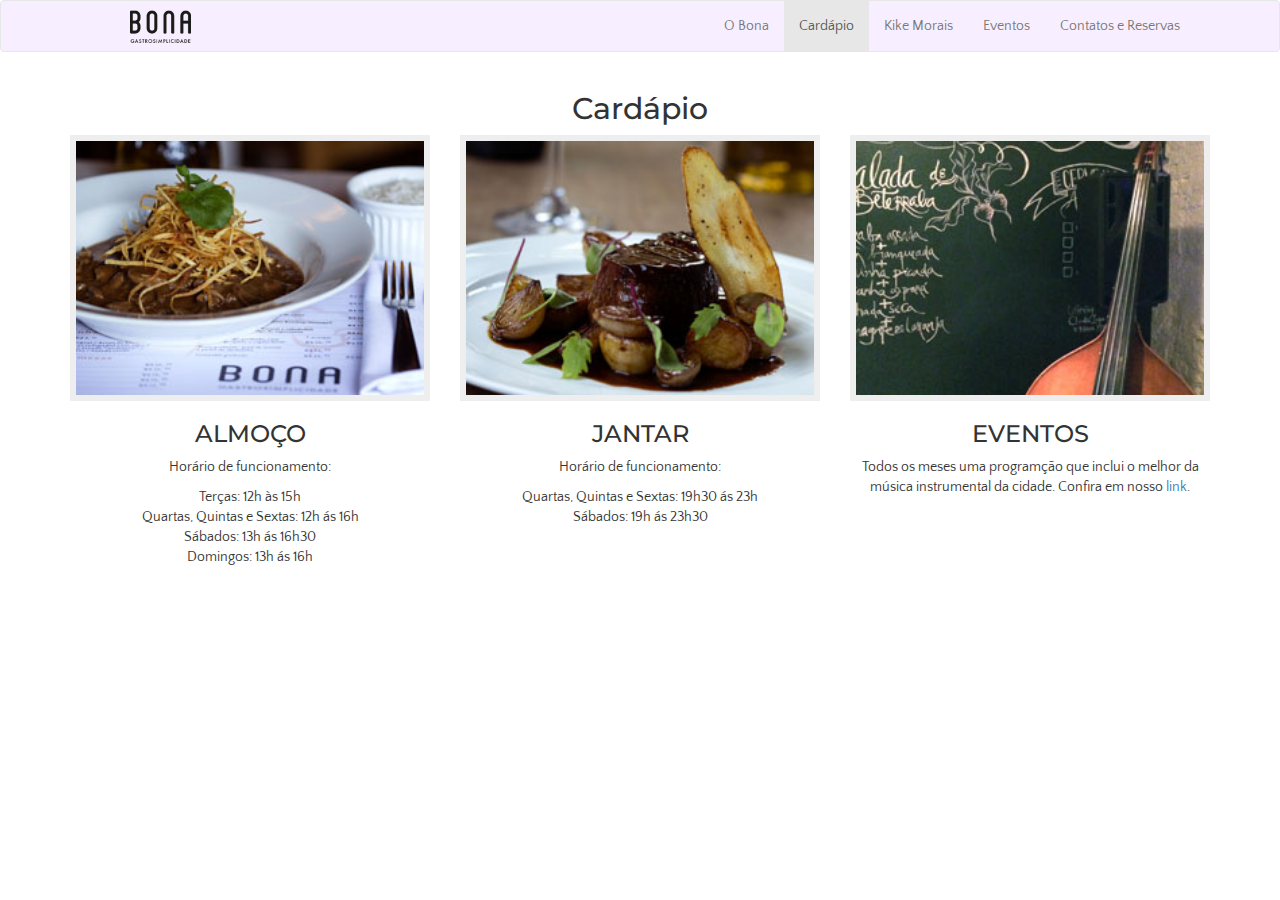
<file: cardapio.html>
<html>
<head>
    <title>Bona Gastro | Cardápio</title>
    <meta charset="utf-8" />

    <!--Links para CSS e JS do Bootstrap e JQuery-->
    <link rel="stylesheet" href="https://maxcdn.bootstrapcdn.com/bootstrap/3.4.1/css/bootstrap.min.css">
    <script src="https://ajax.googleapis.com/ajax/libs/jquery/3.5.1/jquery.min.js"></script>
    <script src="https://maxcdn.bootstrapcdn.com/bootstrap/3.4.1/js/bootstrap.min.js"></script>
    <link rel="preconnect" href="https://fonts.gstatic.com">
    <link href="https://fonts.googleapis.com/css2?family=Montserrat:wght@100;300;400;700&family=Quattrocento+Sans:ital,wght@0,400;0,700;1,400&display=swap" rel="stylesheet">
    <link rel="stylesheet" href="css/bonagastro.css">

    <link rel="icon" href="favicon.png">
</head>

<body>
    <nav class="navbar navbar-default navbar-reprograma">
        <div class="container">
            <div class="navbar-header">
                <a href="index.html" class="navbar-brand">
                    <img id="navbar-brand-bona" src="img/logo.png" alt="Logotipo Bonagastro">
                </a>
                <button class="navbar-toggle glyphicon glyphicon-menu-hamburger" data-toggle="collapse" data-target="#navbar-bona"></button>
            </div>
            <ul id="navbar-bona" class="nav navbar-nav navbar-right collapse navbar-collapse">
                <li><a href="index.html">O Bona</a></li>
                <li class="active"><a href="cardapio.html">Cardápio</a></li>
                <li><a href="kike-morais.html">Kike Morais</a></li>
                <li><a href="">Eventos</a></li>
                <li><a href="">Contatos e Reservas</a></li>
            </ul>
        </div>
    </nav>

    <div class="container">
        <div class="row">
            <h2 class="text-upercase text-center">Cardápio</h2>
        </div>
        <!-- /.row -->
        <div class="row">
            <div class="col-sm-4 text-center">
                <img class="bona-cardapio" src="img/01.jpg" alt="Imagem almoço do cardapio">
                <h3 class="text-uppercase">Almoço</h3>
                <p>Horário de funcionamento:</p>
                <ul class="list-unstyled">
                    <li>Terças: 12h às 15h</li>
                    <li>Quartas, Quintas e Sextas: 12h ás 16h</li>
                    <li>Sábados: 13h ás 16h30</li>
                    <li>Domingos: 13h ás 16h</li>
                </ul>
            </div>
            <!-- /.col-md-4 -->
            <div class="col-sm-4 text-center">
                <img class="bona-cardapio" src="img/02.jpg" alt="Imagem jantar do cardapio">
                <h3 class="text-uppercase">Jantar</h3>
                <p>Horário de funcionamento:</p>
                <ul class="list-unstyled">
                    <li>Quartas, Quintas e Sextas: 19h30 ás 23h</li>
                    <li>Sábados: 19h ás 23h30</li>
                </ul>
            </div>
            <!-- /.col-md-4 -->
            <div class="col-sm-4 text-center">
                <img class="bona-cardapio" src="img/03.jpg" alt="Imagem Eventos do cardapio">
                <h3 class="text-uppercase">Eventos</h3>
                <p>Todos os meses uma programção que inclui o melhor da música instrumental da cidade. Confira em nosso <a href="#">link</a>.</p>
            </div>
            <!-- /.col-md-4 -->
            
        </div>
        <!-- /.row -->
    </div>
    <!-- /.container -->
    
</body>
</html>
</file>
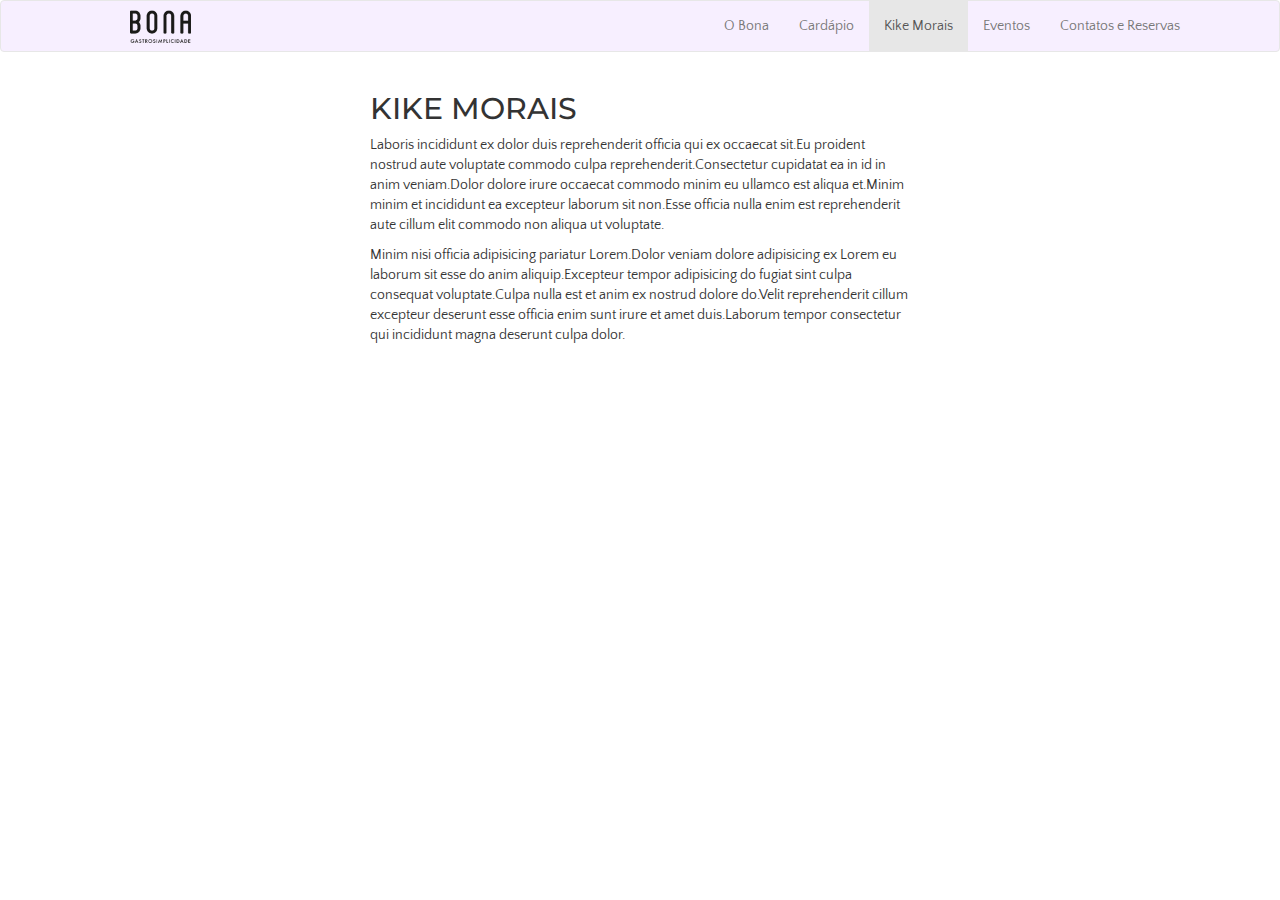
<file: kike-morais.html>
<html>
<head>
    <title>Bona Gastro | Kike Morais</title>
    <meta charset="utf-8" />

    <!--Links para CSS e JS do Bootstrap e JQuery-->
    <link rel="stylesheet" href="https://maxcdn.bootstrapcdn.com/bootstrap/3.4.1/css/bootstrap.min.css">
    <script src="https://ajax.googleapis.com/ajax/libs/jquery/3.5.1/jquery.min.js"></script>
    <script src="https://maxcdn.bootstrapcdn.com/bootstrap/3.4.1/js/bootstrap.min.js"></script>
    <link rel="preconnect" href="https://fonts.gstatic.com">
    <link href="https://fonts.googleapis.com/css2?family=Montserrat:wght@100;300;400;700&family=Quattrocento+Sans:ital,wght@0,400;0,700;1,400&display=swap" rel="stylesheet">
    <link rel="stylesheet" href="css/bonagastro.css">

    <link rel="icon" href="favicon.png">
</head>

<body>
    <nav class="navbar navbar-default navbar-reprograma">
        <div class="container">
            <div class="navbar-header">
                <a href="index.html" class="navbar-brand">
                    <img id="navbar-brand-bona" src="img/logo.png" alt="Logotipo Bonagastro">
                </a>
                <button class="navbar-toggle glyphicon glyphicon-menu-hamburger" data-toggle="collapse" data-target="#navbar-bona"></button>
            </div>
            <ul id="navbar-bona" class="nav navbar-nav navbar-right collapse navbar-collapse">
                <li><a href="index.html">O Bona</a></li>
                <li><a href="cardapio.html">Cardápio</a></li>
                <li class="active"><a href="kike-morais.html">Kike Morais</a></li>
                <li><a href="">Eventos</a></li>
                <li><a href="">Contatos e Reservas</a></li>
            </ul>
        </div>
    </nav>

    <div class="container">
        <div class="row container">
            <div class="col-md-6 col-md-offset-3 col-xs-10 col-xs-offset-1">
                <h2 class="text-uppercase">Kike Morais</h2>
                <p>Laboris incididunt ex dolor duis reprehenderit officia qui ex occaecat sit.Eu proident nostrud aute voluptate commodo culpa reprehenderit.Consectetur cupidatat ea in id in anim veniam.Dolor dolore irure occaecat commodo minim eu ullamco est aliqua et.Minim minim et incididunt ea excepteur laborum sit non.Esse officia nulla enim est reprehenderit aute cillum elit commodo non aliqua ut voluptate.</p>

                <p>Minim nisi officia adipisicing pariatur Lorem.Dolor veniam dolore adipisicing ex Lorem eu laborum sit esse do anim aliquip.Excepteur tempor adipisicing do fugiat sint culpa consequat voluptate.Culpa nulla est et anim ex nostrud dolore do.Velit reprehenderit cillum excepteur deserunt esse officia enim sunt irure et amet duis.Laborum tempor consectetur qui incididunt magna deserunt culpa dolor.</p>
            </div>
        </div>
        <!-- /.row -->
    </div>
    <!-- /.container -->
    
</body>
</html>
</file>
<file: css/bonagastro.css>
body {
    font-family: 'Quattrocento Sans', sans-serif;
}

h1, h2, h3 {
    font-family: 'Montserrat', sans-serif;
}

.navbar-reprograma {
    background-color: #f7efff;
}

img#navbar-brand-bona {
    height: 34px;
    margin-top: -6px;
}

.bona-cardapio {
    border: 6px solid #eee;
    width: 100%;
}
</file>
